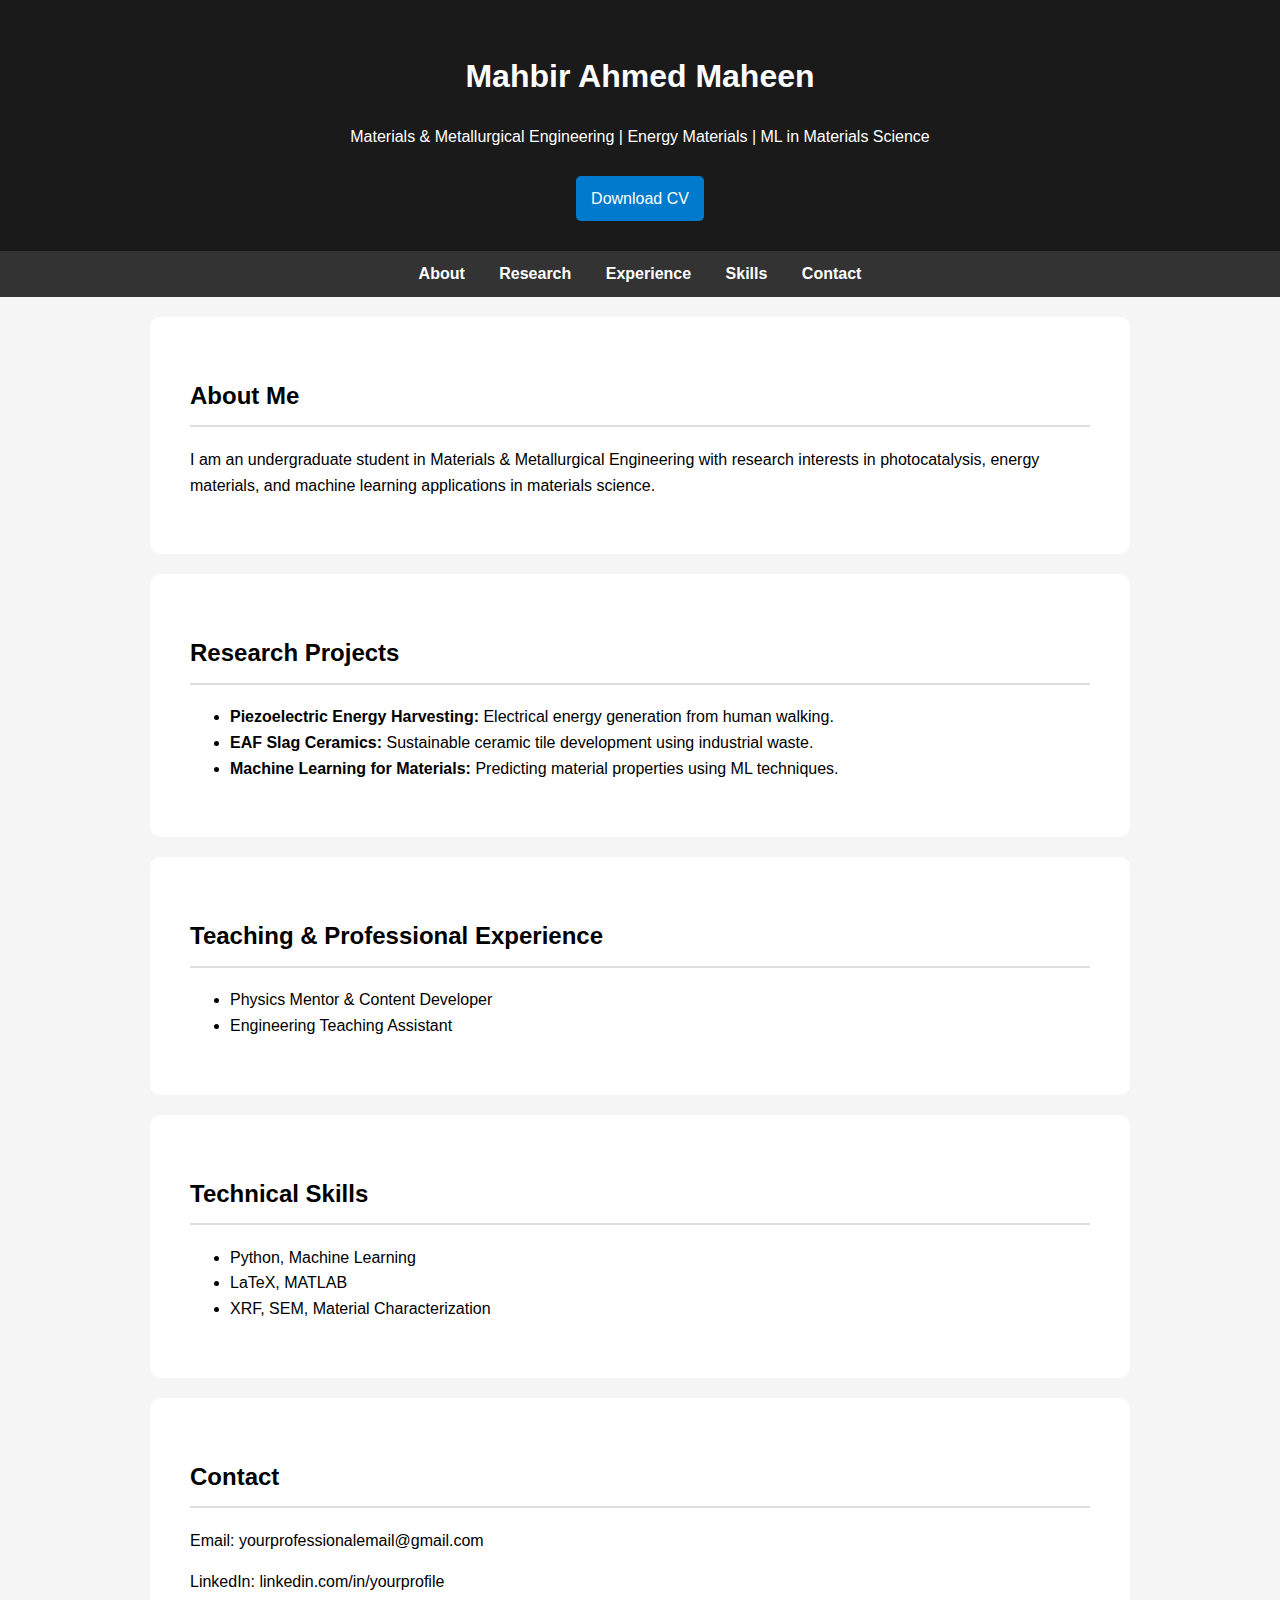
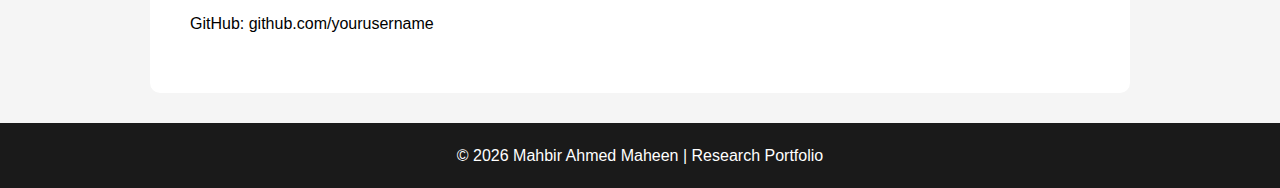
<file: index.html>
<!DOCTYPE html>
<html>
<head>
    <title>Mahbir Ahmed Maheen | Materials Science Researcher</title>
    <meta charset="UTF-8">
    <meta name="viewport" content="width=device-width, initial-scale=1.0">
    <style>
        body {
            font-family: Arial, sans-serif;
            margin: 0;
            background: #f5f5f5;
            line-height: 1.6;
        }
        header {
            background: #1a1a1a;
            color: white;
            padding: 30px;
            text-align: center;
        }
        nav {
            background: #333;
            padding: 10px;
            text-align: center;
        }
        nav a {
            color: white;
            margin: 0 15px;
            text-decoration: none;
            font-weight: bold;
        }
        section {
            padding: 40px;
            max-width: 900px;
            margin: auto;
            background: white;
            margin-top: 20px;
            border-radius: 10px;
        }
        h2 {
            border-bottom: 2px solid #ddd;
            padding-bottom: 10px;
        }
        .btn {
            display: inline-block;
            padding: 10px 15px;
            background: #007acc;
            color: white;
            text-decoration: none;
            border-radius: 5px;
            margin-top: 10px;
        }
        footer {
            text-align: center;
            padding: 20px;
            margin-top: 30px;
            background: #1a1a1a;
            color: white;
        }
    </style>
</head>

<body>

<header>
    <h1>Mahbir Ahmed Maheen</h1>
    <p>Materials & Metallurgical Engineering | Energy Materials | ML in Materials Science</p>
    <a class="btn" href="CV.pdf" target="_blank">Download CV</a>
</header>

<nav>
    <a href="#about">About</a>
    <a href="#research">Research</a>
    <a href="#experience">Experience</a>
    <a href="#skills">Skills</a>
    <a href="#contact">Contact</a>
</nav>

<section id="about">
    <h2>About Me</h2>
    <p>
        I am an undergraduate student in Materials & Metallurgical Engineering
        with research interests in photocatalysis, energy materials,
        and machine learning applications in materials science.
    </p>
</section>

<section id="research">
    <h2>Research Projects</h2>
    <ul>
        <li><strong>Piezoelectric Energy Harvesting:</strong> Electrical energy generation from human walking.</li>
        <li><strong>EAF Slag Ceramics:</strong> Sustainable ceramic tile development using industrial waste.</li>
        <li><strong>Machine Learning for Materials:</strong> Predicting material properties using ML techniques.</li>
    </ul>
</section>

<section id="experience">
    <h2>Teaching & Professional Experience</h2>
    <ul>
        <li>Physics Mentor & Content Developer</li>
        <li>Engineering Teaching Assistant</li>
    </ul>
</section>

<section id="skills">
    <h2>Technical Skills</h2>
    <ul>
        <li>Python, Machine Learning</li>
        <li>LaTeX, MATLAB</li>
        <li>XRF, SEM, Material Characterization</li>
    </ul>
</section>

<section id="contact">
    <h2>Contact</h2>
    <p>Email: yourprofessionalemail@gmail.com</p>
    <p>LinkedIn: linkedin.com/in/yourprofile</p>
    <p>GitHub: github.com/yourusername</p>
</section>

<footer>
    © 2026 Mahbir Ahmed Maheen | Research Portfolio
</footer>

</body>
</html>
</file>
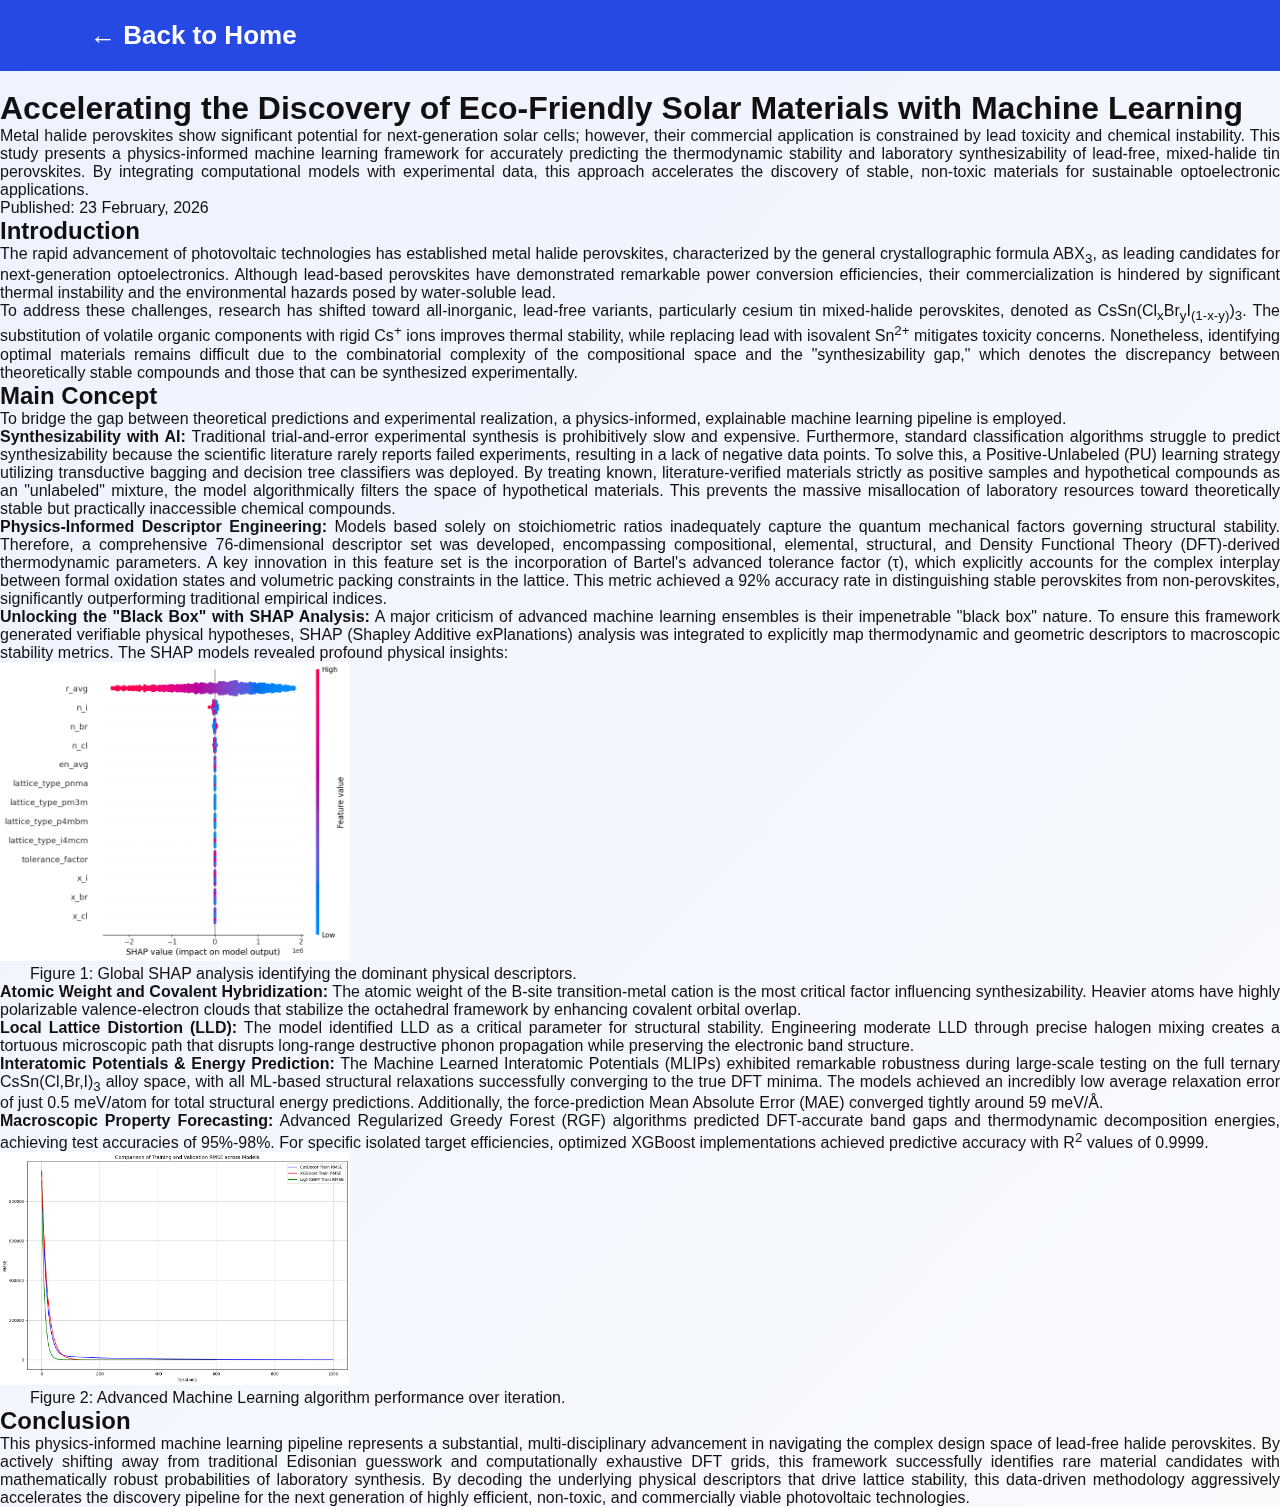
<file: projects/perovskite.html>
<!DOCTYPE html>

<html lang="en">
<head>
<meta charset="UTF-8">
<meta name="viewport" content="width=device-width, initial-scale=1.0">
<title>Blog Post | Mahbir Ahmed Maheen</title>
<link rel="stylesheet" href="../style.css">
</head>

<body>

<nav class="navbar" style="position:absolute;">
<div class="logo"><a href="../index.html">← Back to Home</a></div>
</nav>

<section class="detail-wrapper">
    <div class="detail-hero blog-header">
        <div class="detail-right">
            <h1>Accelerating the Discovery of Eco-Friendly Solar Materials with Machine Learning</h1>

            <p class="intro-text" style="text-align:justify;">
            Metal halide perovskites show significant potential for next-generation solar cells; however, their commercial application is constrained by lead toxicity and chemical instability. This study presents a physics-informed machine learning framework for accurately predicting the thermodynamic stability and laboratory synthesizability of lead-free, mixed-halide tin perovskites. By integrating computational models with experimental data, this approach accelerates the discovery of stable, non-toxic materials for sustainable optoelectronic applications.
            </p>

            <p class="meta-text">Published: 23 February, 2026</p>
        </div>
    </div>

<!-- BLOG CONTENT -->
<div class="detail-reading">
    <div class="reading-box">

        <h2>Introduction</h2>

        <p style="text-align: justify;">
        The rapid advancement of photovoltaic technologies has established metal halide perovskites, characterized by the general crystallographic formula ABX<sub>3</sub>, as leading candidates for next-generation optoelectronics. Although lead-based perovskites have demonstrated remarkable power conversion efficiencies, their commercialization is hindered by significant thermal instability and the environmental hazards posed by water-soluble lead.
        </p>

        <p style="text-align: justify;">
        To address these challenges, research has shifted toward all-inorganic, lead-free variants, particularly cesium tin mixed-halide perovskites, denoted as CsSn(Cl<sub>x</sub>Br<sub>y</sub>I<sub>(1-x-y)</sub>)<sub>3</sub>. The substitution of volatile organic components with rigid Cs<sup>+</sup> ions improves thermal stability, while replacing lead with isovalent Sn<sup>2+</sup> mitigates toxicity concerns. Nonetheless, identifying optimal materials remains difficult due to the combinatorial complexity of the compositional space and the "synthesizability gap," which denotes the discrepancy between theoretically stable compounds and those that can be synthesized experimentally.
        </p>

        <h2>Main Concept</h2>

        <p style="text-align: justify;">
        To bridge the gap between theoretical predictions and experimental realization, a physics-informed, explainable machine learning pipeline is employed.
        </p>

        <p style="text-align: justify;">
        <b>Synthesizability with AI:</b> Traditional trial-and-error experimental synthesis is prohibitively slow and expensive. Furthermore, standard classification algorithms struggle to predict synthesizability because the scientific literature rarely reports failed experiments, resulting in a lack of negative data points. To solve this, a Positive-Unlabeled (PU) learning strategy utilizing transductive bagging and decision tree classifiers was deployed. By treating known, literature-verified materials strictly as positive samples and hypothetical compounds as an "unlabeled" mixture, the model algorithmically filters the space of hypothetical materials. This prevents the massive misallocation of laboratory resources toward theoretically stable but practically inaccessible chemical compounds.
        </p>

        <p style="text-align: justify;">
        <b>Physics-Informed Descriptor Engineering:</b> Models based solely on stoichiometric ratios inadequately capture the quantum mechanical factors governing structural stability. Therefore, a comprehensive 76-dimensional descriptor set was developed, encompassing compositional, elemental, structural, and Density Functional Theory (DFT)-derived thermodynamic parameters. A key innovation in this feature set is the incorporation of Bartel's advanced tolerance factor (&#964), which explicitly accounts for the complex interplay between formal oxidation states and volumetric packing constraints in the lattice. This metric achieved a 92% accuracy rate in distinguishing stable perovskites from non-perovskites, significantly outperforming traditional empirical indices.
        </p>

        <p style="text-align: justify;">
        <b>Unlocking the "Black Box" with SHAP Analysis:</b> A major criticism of advanced machine learning ensembles is their impenetrable "black box" nature. To ensure this framework generated verifiable physical hypotheses, SHAP (Shapley Additive exPlanations) analysis was integrated to explicitly map thermodynamic and geometric descriptors to macroscopic stability metrics. The SHAP models revealed profound physical insights:
        </p>

        <figure class="center-on-page">
            <img src="../assets/5.png" alt="First Image" class="single-black-border" width="350">
            <div class="poster-preview-right">
                <figcaption class="figcaption" style="margin-left:30px">
                    Figure 1: Global SHAP analysis identifying the dominant physical descriptors.
                </figcaption>
            </div>
        </figure>

        <ul style="text-align: justify;">
            <li><b>Atomic Weight and Covalent Hybridization:</b> The atomic weight of the B-site transition-metal cation is the most critical factor influencing synthesizability. Heavier atoms have highly polarizable valence-electron clouds that stabilize the octahedral framework by enhancing covalent orbital overlap.</li>

            <li><b>Local Lattice Distortion (LLD):</b> The model identified LLD as a critical parameter for structural stability. Engineering moderate LLD through precise halogen mixing creates a tortuous microscopic path that disrupts long-range destructive phonon propagation while preserving the electronic band structure.</li>

            <li><b>Interatomic Potentials & Energy Prediction:</b> The Machine Learned Interatomic Potentials (MLIPs) exhibited remarkable robustness during large-scale testing on the full ternary CsSn(Cl,Br,I)<sub>3</sub> alloy space, with all ML-based structural relaxations successfully converging to the true DFT minima. The models achieved an incredibly low average relaxation error of just 0.5 meV/atom for total structural energy predictions. Additionally, the force-prediction Mean Absolute Error (MAE) converged tightly around 59 meV/Å.</li>

            <li><b>Macroscopic Property Forecasting:</b> Advanced Regularized Greedy Forest (RGF) algorithms predicted DFT-accurate band gaps and thermodynamic decomposition energies, achieving test accuracies of 95%-98%. For specific isolated target efficiencies, optimized XGBoost implementations achieved predictive accuracy with R<sup>2</sup> values of 0.9999.</li>
        </ul>

        <figure class="center-on-page">
            <img src="../assets/11.png" alt="Second Image" class="single-black-border" width="350">
            <div class="poster-preview-right">
                <figcaption class="figcaption" style="margin-left:30px">
                    Figure 2: Advanced Machine Learning algorithm performance over iteration.
                </figcaption>
            </div>
        </figure>

        <h2>Conclusion</h2>

        <p style="text-align: justify;">
        This physics-informed machine learning pipeline represents a substantial, multi-disciplinary advancement in navigating the complex design space of lead-free halide perovskites. By actively shifting away from traditional Edisonian guesswork and computationally exhaustive DFT grids, this framework successfully identifies rare material candidates with mathematically robust probabilities of laboratory synthesis. By decoding the underlying physical descriptors that drive lattice stability, this data-driven methodology aggressively accelerates the discovery pipeline for the next generation of highly efficient, non-toxic, and commercially viable photovoltaic technologies.
        </p>

    </div>
</div>

</section>

<script src="../script.js"></script>

</body>
</html>
</file>
<file: style.css>
* { margin:0; padding:0; box-sizing:border-box; font-family:Segoe UI, sans-serif; }
html { scroll-behavior: smooth; }
body { background:linear-gradient(135deg,#eef2ff,#f8fafc); color:#111; padding-top:90px; overflow-x: hidden; }

/* NAVBAR */
.navbar {
 position:fixed;
 top:0;
 width:100%;
 background:#2649e4;
 display:flex;
 justify-content:space-between;
 align-items:center;
 padding:20px 90px;
 z-index:1000;
 transition:transform 0.4s ease, opacity 0.4s ease;

 /* ---- PERFORMANCE ADDITIONS ---- */
 will-change: transform, opacity;
 transform: translateZ(0);
 backface-visibility: hidden;
 contain: layout paint;
}

/* ADDED STATE USED BY JS */
.nav-hidden{
 transform: translateY(-100%);
 opacity:0;
}

.logo { color:white; font-size:26px; font-weight:bold; }
.logo a { color:white; text-decoration:none; transition: opacity 0.3s; }
.logo a:hover { opacity: 0.8; }
.nav-links { display:flex; list-style:none; }
.nav-links li { margin-left:40px; }
.nav-links a { color:white; text-decoration:none; font-size:18px; font-weight:600; transition: color 0.3s; }
.nav-links a:hover { color: #22c55e; }

/* HERO */
.hero { display:flex; align-items:center; justify-content:space-between; padding:120px 110px; min-height:80vh; gap:70px; }
.hello-text { color: #000000 !important; font-size: clamp(30px, 4vw, 45px); font-weight: 800; margin-bottom: 5px; }
.big-name { font-size:clamp(50px,6vw,90px); font-weight:900; color:#2649e4; line-height: 1.1; }
.subtitle { font-size:24px; margin:20px 0; font-weight:600; color:#444; }
.description { font-size:20px; max-width:650px; line-height:1.7; color:#555; }

/* CV BUTTON */
.cv-btn {
 display:inline-block;
 margin-top:20px;
 padding:14px 30px;
 background:#2649e4;
 color:white;
 border-radius:40px;
 text-decoration:none;
 font-weight:bold;
 transition:0.3s;

 /* smooth hover animation */
 will-change: transform;
 transform: translateZ(0);
}
.cv-btn:hover { background:#22c55e; transform:translateY(-4px); }

.profile-card { width:450px; max-width: 100%; padding:4px; border-radius:26px; background:linear-gradient(60deg,#22c55e,#3b82f6,#a855f7,#ec4899,#22c55e); background-size:300% 300%; animation:gradientMove 8s infinite; }
.profile-card img { width:100%; height:auto; border-radius:22px; display: block; }

@keyframes gradientMove {
 0%{background-position:0% 50%;}
 50%{background-position:100% 50%;}
 100%{background-position:0% 50%;}
}

/* SECTIONS & GRIDS */
.section { padding:120px 120px; text-align:center; }
.section h2 { font-size:42px; margin-bottom:40px; color: #2649e4; }
.section p { font-size:20px; line-height:1.8; color: #444; max-width: 900px; margin: 0 auto; }
.alt { background:rgba(255,255,255,0.6); }

.grid { display:grid; grid-template-columns:repeat(auto-fit,minmax(280px,1fr)); gap:40px; max-width: 1200px; margin: 0 auto; }
.card {
 background:white;
 padding:40px 30px;
 border-radius:18px;
 box-shadow:0 10px 30px rgba(0,0,0,.08);
 transition:0.3s;
 text-align: left;

 /* smoother hover */
 will-change: transform;
 transform: translateZ(0);
}
.card h3 { font-size: 22px; margin-bottom: 15px; color: #2649e4; }
.card p { font-size: 16px; line-height: 1.6; margin:0; }
.card:hover { transform:translateY(-10px); box-shadow:0 15px 40px rgba(0,0,0,.15); }

/* ABOUT ME & MANUSCRIPTS BOX */
.about-box, .manuscript-box {
 background:white;
 padding:40px;
 border-radius:20px;
 box-shadow:0 10px 30px rgba(0,0,0,.08);
 max-width: 1000px;
 margin: 0 auto;
 text-align: left;
 transition:0.3s;

 will-change: transform;
 transform: translateZ(0);
}
.about-box:hover, .manuscript-box:hover { transform:translateY(-5px); box-shadow:0 15px 40px rgba(0,0,0,.12); }
.manuscript-box h3 { font-size: 24px; margin-bottom: 5px; color: #2649e4; }
.manuscript-box em { color: #555; display: block; margin-bottom: 15px; font-size: 18px; font-weight: 600; }
.about-box p { font-size: 20px; line-height: 1.8; color: #444; margin: 0; }

/* CTA EMAIL */
.cta-email {
 padding:150px 20px;
 background:linear-gradient(135deg,#2649e4,#3b82f6,#22c55e);
 display:flex;
 justify-content:center;
 text-align: center;
 opacity:0;
 transform:translateY(100px);
 transition:all 1s ease;

 /* smooth reveal */
 will-change: transform, opacity;
}
.cta-email.show { opacity:1; transform:translateY(0); }

/* SCROLL REVEAL ANIMATION */
.reveal-up {
 opacity: 0;
 transform: translateY(50px);
 transition: opacity 0.8s ease-out, transform 0.8s cubic-bezier(0.17, 0.67, 0.35, 1);

 /* GPU */
 will-change: transform, opacity;
}
.reveal-up.active { opacity: 1; transform: translateY(0); }

/* MOBILE RESPONSIVENESS */
@media(max-width:900px) {
 .navbar { padding: 15px 30px; flex-direction: column; gap: 15px; }
 .nav-links li { margin-left: 15px; margin-right: 15px; }
 .hero { flex-direction:column-reverse; text-align:center; padding: 180px 30px 80px; }
 .description { margin: 20px auto; }
 .section { padding: 80px 30px; }
 .reading-box h2 { text-align: center; }
 .reading-box { padding: 40px 20px; }
}
</file>
